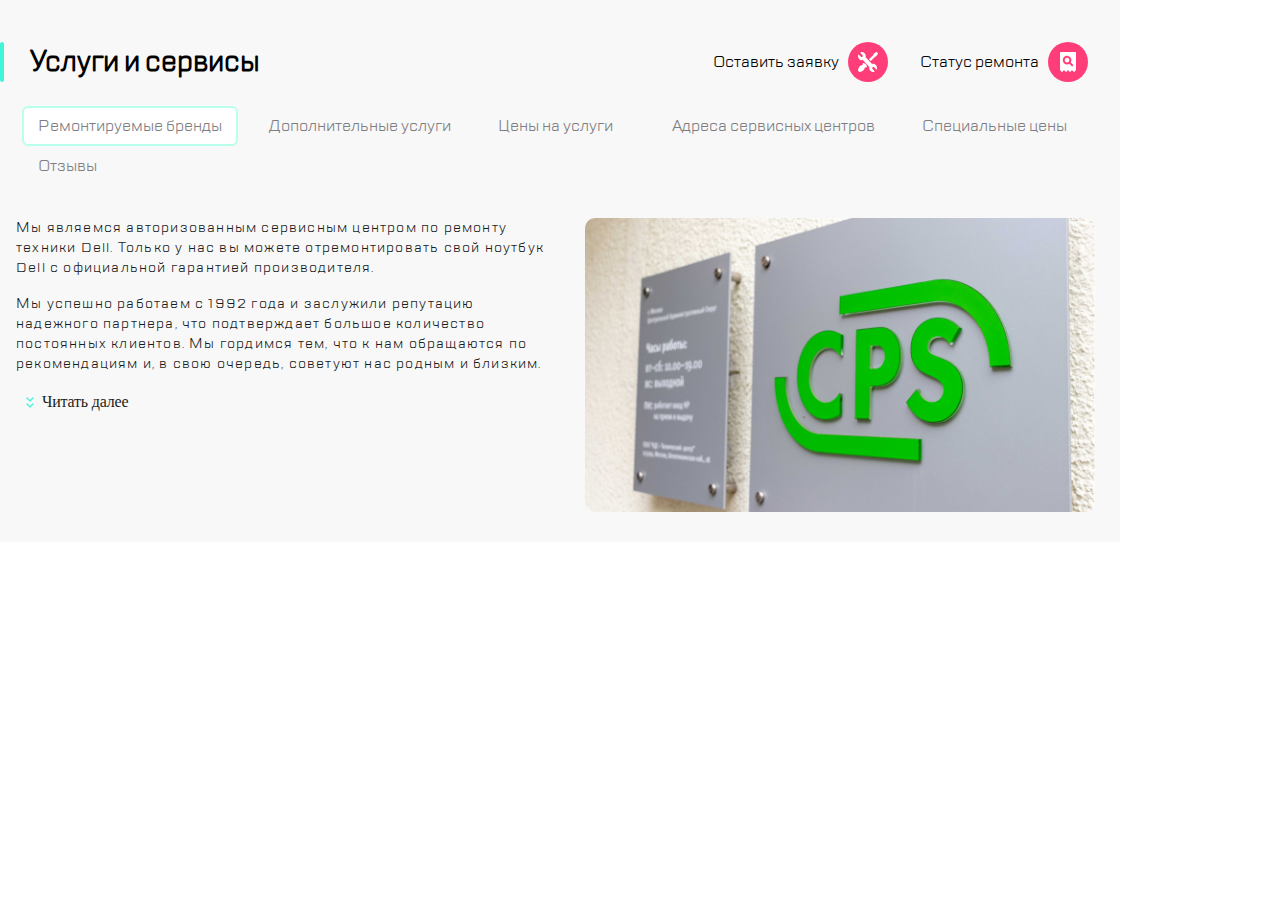
<file: index.html>
<!DOCTYPE html>
<html lang="ru">

<head>
  <meta charset="UTF-8" />
  <meta name="viewport" content="width=device-width, initial-scale=1.0" />
  <link rel="stylesheet" href="styles.css" />
  <link rel="stylesheet" href="media.css" />
  <title>Блок 4</title>
</head>

<body>
  <div class="container">
    <header class="header">
      <div class="header__group">
        <div class="header__left">
          <button class="header__btn btn--reset burger"><a href="sideMenu/index.html"
              style="width: 100%; height: 100%; display: block;"></a></button>
          <span class="line"></span>
          <button class="header__btn btn--reset logo"></button>
        </div>

        <div class="header__right">
          <button class="header__btn btn--reset call"></button>
          <button class="header__btn btn--reset chat"></button>
          <button class="header__btn btn--reset profile"></button>
          <span class="line"></span>
          <button class="header__btn btn--reset tools"></button>
          <button class="header__btn btn--reset search"></button>
        </div>
      </div>
      <div class="header__title">
        <h2 class="title">Услуги и сервисы</h2>
        <div class="header__right header__right--laptop">
          <span class="btn__text">Оставить заявку</span>
          <button class="header__btn btn--reset tools"></button>
          <span class="btn__text">Статус ремонта</span>
          <button class="header__btn btn--reset search"></button>
        </div>
      </div>
    </header>

    <nav class="nav">
      <div class="nav__wrapper">
        <ul class="nav__list">
          <li class="nav__item active">
            <a href="#" class="nav__link">Ремонтируемые бренды</a>
          </li>
          <li class="nav__item">
            <a href="#" class="nav__link ">Дополнительные услуги</a>
          </li>
          <li class="nav__item">
            <a href="#" class="nav__link ">Цены на услуги</a>
          </li>
          <li class="nav__item">
            <a href="#" class="nav__link ">Адреса сервисных центров</a>
          </li>
          <li class="nav__item">
            <a href="#" class="nav__link ">Специальные цены</a>
          </li>
          <li class="nav__item">
            <a href="#" class="nav__link ">Отзывы</a>
          </li>
        </ul>
      </div>
    </nav>

    <main class="main">
      <div class="main__wrapper">
        <p class="main__text">
          Мы являемся авторизованным сервисным центром по ремонту техники Dell. Только у нас вы можете отремонтировать
          свой ноутбук Dell с официальной гарантией производителя.
        </p>
        <p class="main__text">
          Мы успешно работаем с 1992 года и заслужили репутацию надежного партнера<span class="text--hidden">, что
            подтверждает большое
            количество
            постоянных клиентов. Мы гордимся тем, что к нам обращаются по рекомендациям и, в свою очередь, советуют нас
            родным и близким.</span>
        </p>
        <button class="main__btn btn--reset">Читать далее</button>
      </div>

      <div class="main__cps">
        <img class="main__img" src="img/cps1.jpg" alt="cps">
      </div>
    </main>
  </div>
</body>

</html>
</file>
<file: styles.css>
html {box-sizing: border-box;}
*, *::after, ::before {
  box-sizing: inherit;
}
body,p,h1,h2,h3,h4,h5,h6 {padding: 0; margin: 0;}
@font-face {
  font-family: Lato;
  src: url(fonts/TTLakes/TTLakes-Regular.ttf),
        url(fonts/TTLakes/TTLakes-Regular.eot),
        url(fonts/TTLakes/TTLakes-Bold.ttf),
        url(fonts/TTLakes/TTLakes-Bold.eot),
        url(fonts/TTLakes/TTLakes-Black.ttf),
        url(fonts/TTLakes/TTLakes-Black.eot),
        ;
}

.container {max-width: 1120px; background-color: #F8F8F8;}

/* Header */
header {
  width: 100%;
}

.header__group {
  min-height: 88px;
  display: flex;
  justify-content: space-around;
  align-items: center;
  flex-wrap: wrap;
  height: 100%;
  background: #FFFFFF;
}

.header__left, .header__right {
  display: flex;
  justify-content: space-evenly;
  align-items: center;
}

.header__left {
  flex: 0 1 60%;
}

.header__right {
  flex: 0 1 40%;
}

.line {
  width: 2px;
  height: 32px;
  background: #EAEAEA;
  border-radius: 1px;
  margin-right: 5px;
  margin-left: -10px;
}

.header__title {
  padding-top: 24px;
  margin-bottom: 24px;
}

.title {
  font-family: Lato, sans-serif;
  width: 100%;
  position: relative;
  text-align: left;
  font-size: 28px;
  font-weight: bold;
  line-height: 40px;
  padding-left: 12px;
}

.title::before {
  content: '';
  position: absolute;
  width: 4px;
  height: 40px;
  border-radius: 2px;
  background-color: #41F6D7;
  top: 0;
  left: 0;
}

.btn__text {
  font-family: Lato, sans-serif;
  font-size: 16px;
  line-height: 24px;
  text-align: right;
  }

.header__right--laptop {
  display: none;
}

/* BUTTON */
.header__btn {
  width: 40px;
  height: 40px;
}
  
.btn--reset {   
  padding: 0;   
  font-family: inherit;   
  border: none;   
  background-color: transparent;   
  cursor: pointer; 
}

.burger {
  background-image: url(img/burger.svg);
  background-repeat: no-repeat;
  background-size: cover;
}

.logo {
  background-image: url(img/logo.svg);
  background-repeat: no-repeat;
  background-size: cover;
  width: 98px;
  height: 50px;
}

.tools {
  background-image: url(img/tools.svg);
  background-repeat: no-repeat;
  background-size: cover;
}

.search {
  background-image: url(img/search.svg);
  background-repeat: no-repeat;
  background-size: cover;
}

.call {
  background-image: url(img/call.svg);
  background-repeat: no-repeat;
  background-size: cover;
}
.chat {
  background-image: url(img/chat.svg);
  background-repeat: no-repeat;
  background-size: cover;
}
.profile {
  background-image: url(img/profile.svg);
  background-repeat: no-repeat;
  background-size: cover;
}

/* NAV */
.nav {
  padding-bottom: 32px;
}

/*  */

.nav__list {
  max-width: 100%;
  display: flex;
  justify-content: space-between;
  align-items: center;
  margin: 0;
  padding: 0;
  overflow-y: scroll;
  list-style: none;
}

.nav__list::-webkit-scrollbar {
  width: 0;
}

.nav__item {
  font-family: Lato, sans-serif;
  font-size: 16px;
  line-height: 24px;
  display: inline-block;
  flex: 0 1 20%;
  white-space: nowrap;
  padding: 8px 16px;
}

.nav__link {
  text-decoration: none;
  display: inline-block;
  color: #7E7E82;
  cursor: pointer;
}

.active {
  background-color: white;
  border: 2px solid #B8FFEC;
  border-radius: 6px;
  padding: 8px 16px;
  margin-left: 24px;
}

.nav__item.active {
padding: 6px 14px;
}


/* SECTION */
.main {
  padding-bottom: 30px;
  width: 100%;
  height: 100%;
}
.main__wrapper {
  padding: 0 16px;
}

.main__text {
  font-family: Lato, sans-serif;
  font-weight: 300;
  font-size: 14px;
  line-height: 18px;
  letter-spacing: 0.2px;
  text-align: left;
  color: #1B1C21;
  margin-bottom: 16px;
}

.main__btn {
  background-image: url(img/more.svg);
  background-repeat: no-repeat;
  background-position: left;
  padding-left: 16px;
  margin-left: 10px;
  font-family: 'TT Lakes';
  font-size: 16px;
  line-height: 24px;
  letter-spacing: -0.2px;
  color: #1B1C21;
}

.main__cps {
  padding: 15px 0;
}

.main__img {
  max-width: 100%;
  display: block;
  margin: auto;
}
</file>
<file: media.css>
@media (max-width: 768px) {
  .header__left .line {
    display: none;
  }
  .call,
  .chat,
  .profile {
    display: none;
  }
}

@media (min-width: 768px) {
  .header__left {
    flex: 0 1 30%;
    justify-content: space-evenly;
  }
  .header__left .line {
    left: 0;
    margin: 0;
  }
  .header__right {
    flex: 0 1 70%;
    justify-content: flex-end;
    padding-right: 25px;
  }
  .header__right .line {
    margin-left: 20px;
    margin-right: 20px;
  }
  .header__right .header__btn {
    margin-left: 16px;
  }
  .header__right .tools {
    margin-left: 0;
  }
  .title {
    padding-left: 24px;
  }

  /* SECTION */
  .main {
    width: 100%;
    display: flex;
  }
  .main__wrapper {
    flex: 0 1 50%;
  }
  .main__cps {
    flex: 0 1 50%;
    padding: 0 25px 0 25px;
  }
  .main__img {
    border-radius: 10px;
  }
  .main__text {
    line-height: 20px;
    letter-spacing: 1.2px;
  } 
  .text--hidden {
    display: none;
  }
}

@media (min-width: 1120px) {
  .header__right--laptop {
    display: flex;
  }
  .header__group {
    display: none;
  }
  .header__title {
    padding-top: 42px;
    display: flex;
  }
  .header__right {
    padding-right: 32px;
    justify-content: flex-end;
  }
  .title {
    padding-left: 30px;
  }
  .header__right .tools {
    margin-right: 32px;
    margin-left: 9px;
  }
  .header__right .search {
    margin-left: 9px;
  }

  /* NAV */
  .nav__list {
    flex-wrap: wrap;
  }
  .nav__wrapper {
    padding-left: 22px;
    padding-right: 37px;
  }
  .active {
    margin-left: 0;
  }

  .nav__item {
    flex-basis: 15%;
  }

  /* SECTION */
  .text--hidden {display: inline;}
}
</file>
